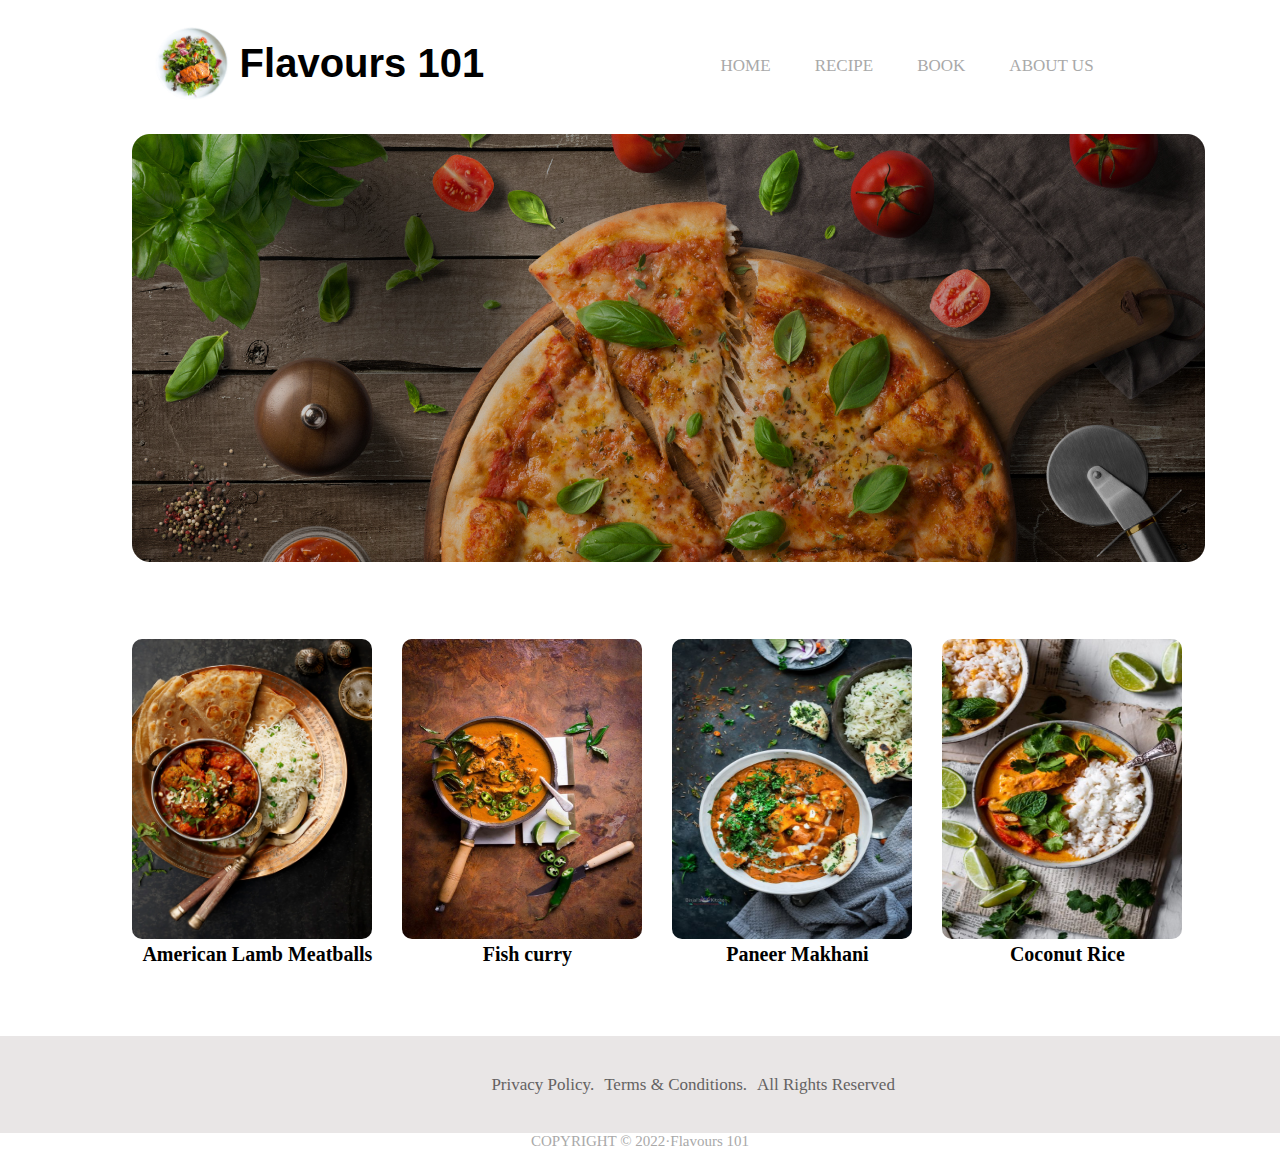
<file: index.html>
<!DOCTYPE html>
<html lang="en">

<head>
    <meta charset="UTF-8">
    <meta http-equiv="X-UA-Compatible" content="IE=edge">
    <meta name="viewport" content="width=device-width, initial-scale=1.0">
    <link rel="stylesheet" href="css/nav.css">
    <link rel="stylesheet" href="css/style.css">
    <link rel="shortcut icon" href="css/img/icon.png" type="image/x-icon">
    <title>Flavours 101</title>

</head>

<body>
    <header>
        <nav>
            <label class="logo">Flavours 101</label>
            <ul>
                <li><a class="active" href="https://jannatynishi.github.io/Food-Blog/">HOME</a></li>
                <li><a class="active" href="https://github.com/jannatynishi/Assignment">RECIPE</a></li>
                <li><a class="active" href="https://github.com/jannatynishi/Assignment">BOOK</a></li>
                <li><a class="active" href="https://github.com/jannatynishi/Assignment">ABOUT US</a></li>
            </ul>
        </nav>
    </header>
    <main>
        <div class="HomeBanner">
            <img src="css/img/banner.png" alt="">
        </div>
        <article class="container">
            <figure class="box">
                <img src="css/img/American Lamb Meatballs.png" alt="Picture of American Lamb Meatballs">
                <figcaption>American Lamb Meatballs</figcaption>
                </img>
            </figure>
            <figure class="box">
                <img src="css/img/Fish curry.jpg" alt="Picture of Fish curry">
                <figcaption>Fish curry</figcaption>
                </img>
            </figure>
            <figure class="box">
                <img src="css/img/Paneer Makhani .jpg" alt="Picture of Paneer Makhani">
                <figcaption>Paneer Makhani</figcaption>
                </img>
            </figure>
            <figure class="box">
                <img src="css/img/coconut ricejpg.jpg" alt="Picture of coconut rice">
                <figcaption>Coconut Rice</figcaption>
                </img>
            </figure>
            </article>
    </main>
    <footer >
        <div class="footer-container"><ul>
            <li class="f-row"><a href="">Privacy Policy.</a></li>
        </ul>
        <ul>
            <li class="f-row"><a href="">Terms & Conditions.</a></li>
        </ul>
        <ul>
            <li class="f-row"><a href=""> All Rights Reserved</a></li>
        </ul></div>
        
    </footer>
    <p class="f">COPYRIGHT © 2022·Flavours 101</p>
</body>

</html>
</file>
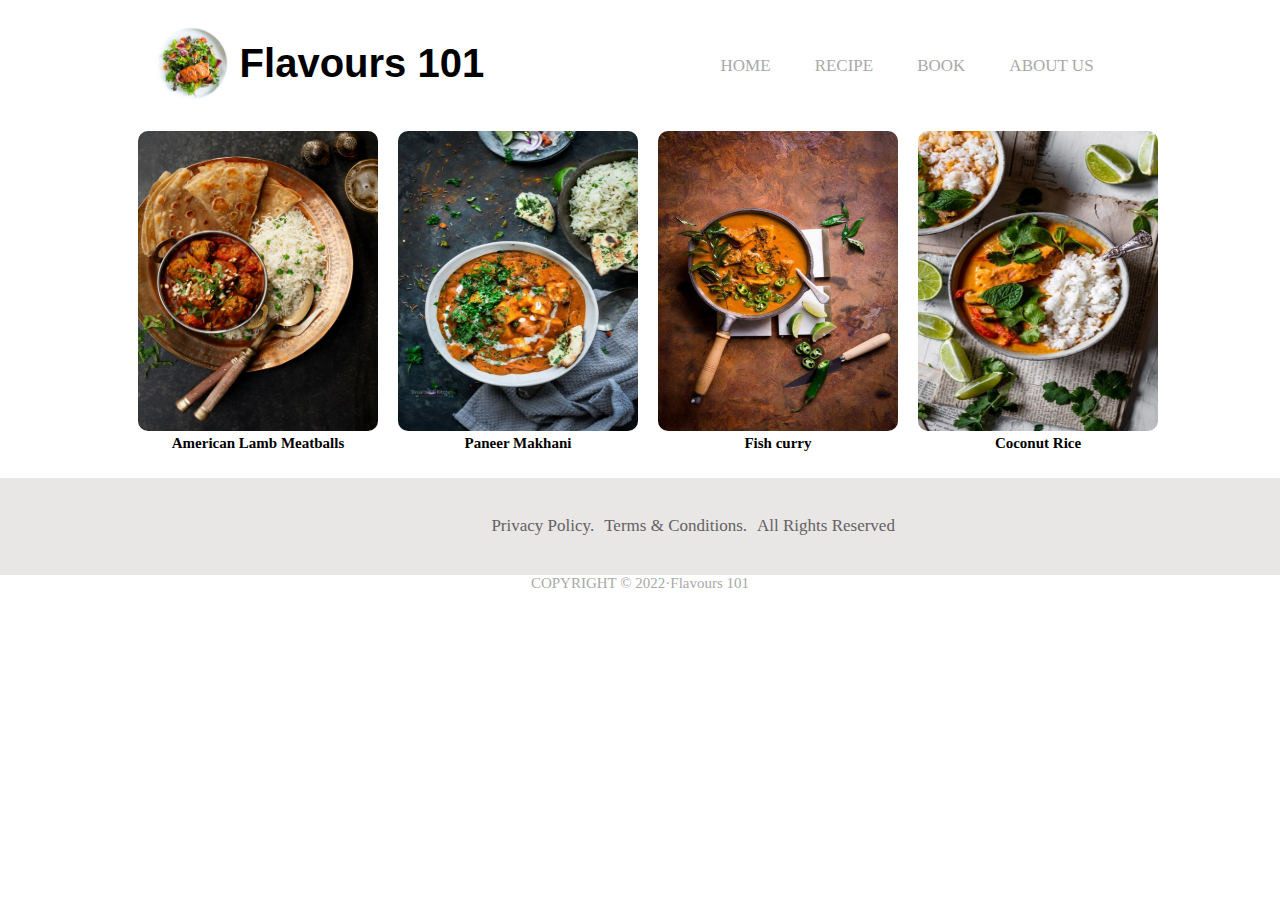
<file: recipe.html>
<!DOCTYPE html>
<html lang="en">
<head>
    <meta charset="UTF-8">
    <meta http-equiv="X-UA-Compatible" content="IE=edge">
    <meta name="viewport" content="width=device-width, initial-scale=1.0">
    <title>RECIPE</title>
    <link rel="stylesheet" href="css/recipe.css">
    <link rel="stylesheet" href="css/nav.css">
    <link rel="stylesheet" href="css/style.css">
</head>
<body>
        <header>
            <nav>
                <label class="logo">Flavours 101</label>
                <ul>
                    <li><a class="active" href="https://jannatynishi.github.io/Food-Blog/">HOME</a></li>
                    <li><a class="active" href="https://github.com/jannatynishi/Assignment">RECIPE</a></li>
                    <li><a class="active" href="https://github.com/jannatynishi/Assignment">BOOK</a></li>
                    <li><a class="active" href="https://github.com/jannatynishi/Assignment">ABOUT US</a></li>
                </ul>
            </nav>
        </header>
        <article class="recipe-container">
            <figure class="box">
                <a href=""><img src="css/img/American Lamb Meatballs.png" alt="Picture of American Lamb Meatballs">
                    <figcaption class="fig-caption">American Lamb Meatballs</figcaption>
                    </img></a>
            </figure>
            <figure class="box">
                <a href=""> <img src="css/img/Paneer Makhani .jpg" alt="Picture of Paneer Makhani">
                    <figcaption class="fig-caption"> Paneer Makhani</figcaption>
                    </img></a>
            </figure>
            <figure class="box">
                <a href=""><img src="css/img/Fish curry.jpg" alt="Picture of Fish curry">
                    <figcaption class="fig-caption">Fish curry</figcaption>
                    </img></a>
            </figure>
            <figure class="box">
                <a href=""><img src="css/img/coconut ricejpg.jpg" alt="Picture of coconut rice">
                    <figcaption class="fig-caption">Coconut Rice</figcaption>
                    </img></a>
            </figure>
        </article>
        <footer >
            <div class="footer-container"><ul>
                <li class="f-row"><a href="">Privacy Policy.</a></li>
            </ul>
            <ul>
                <li class="f-row"><a href="">Terms & Conditions.</a></li>
            </ul>
            <ul>
                <li class="f-row"><a href=""> All Rights Reserved</a></li>
            </ul></div>
            
        </footer>
        <p class="f">COPYRIGHT © 2022·Flavours 101</p>
    
</body>
</html>
</file>
<file: css/nav.css>
*{
    padding: 0%;
    margin: 0%;
    text-decoration:none ;
    list-style: none;
    }
nav{
    height: 80px;
    width: 100%;
    background-image: url("img/icon.png");
    background-position: bottom;
    background-repeat: no-repeat;
    background-position-y: 40%;
    background-position-x: 3%;
    background-size: 10%;
    margin: 2% 7%;

    
}
.logo{
    font-size: 40px;
    padding: 150px; 
    font-weight: bold;
    line-height:75px ;
    font-family:'Trebuchet MS', 'Lucida Sans Unicode', 'Lucida Grande', 'Lucida Sans', Arial, sans-serif
}
nav ul{
    margin-right: 20%;
    float: right;
}
nav ul li{
    display: inline-block;
    margin: 0 10px;
    line-height: 80px;
}
nav ul li a{
    font-size: 17px;
    padding: 7px 10px;
    border-radius: 3px;
    color: darkgrey;
}
a:hover{
    transition-duration: 1s;
    background-color: rgb(182, 175, 175);
    color: black;
}
</file>
<file: css/style.css>
.HomeBanner img{
    margin:0% 10%;
    size: 300%;   
}
.container{
    width: 90%;
    padding:20px;
    margin:50px auto ;
    display: flex;
    margin-left: 8%;
}
.box{
    width: 250px;
    margin: 0 10px;
    justify-content: center;
}
.box img{
    height: 300px;
    width: 240px;
    border-radius: 10px;
}
.box img:hover{
    transition: 1s;
    transform:scale(1.3);
    z-index: 2;
}
figcaption{
    text-align: center;
    font-size: 20px;
    font-weight: bold;
}
.f-logo{
    font-weight: bold;
    font-family: 'Trebuchet MS', 'Lucida Sans Unicode', 'Lucida Grande', 'Lucida Sans', Arial, sans-serif;
    font-size: 30px;
}
footer{
    width:100%;
    height: 100%;
   margin:0;
   padding:3% 0;
   background-color:rgb(233, 230, 230);
}
.footer-container{
    width: 33%;
    display: flex;
    margin:0 38%;
    

}

li a{
    font-size: 17px;
    color: rgb(100, 98, 98);
}
.f-row{
    padding: 0 5px;
    position: center;
}
.f{
    color: darkgrey;
    font-size: 15px;
    text-align: center;
}
</file>
<file: css/recipe.css>
.recipe-container{
    display: flex;
    margin:2% 10%;
}
.fig-caption{
    color: black;
    font-size: 15px;
}
</file>
